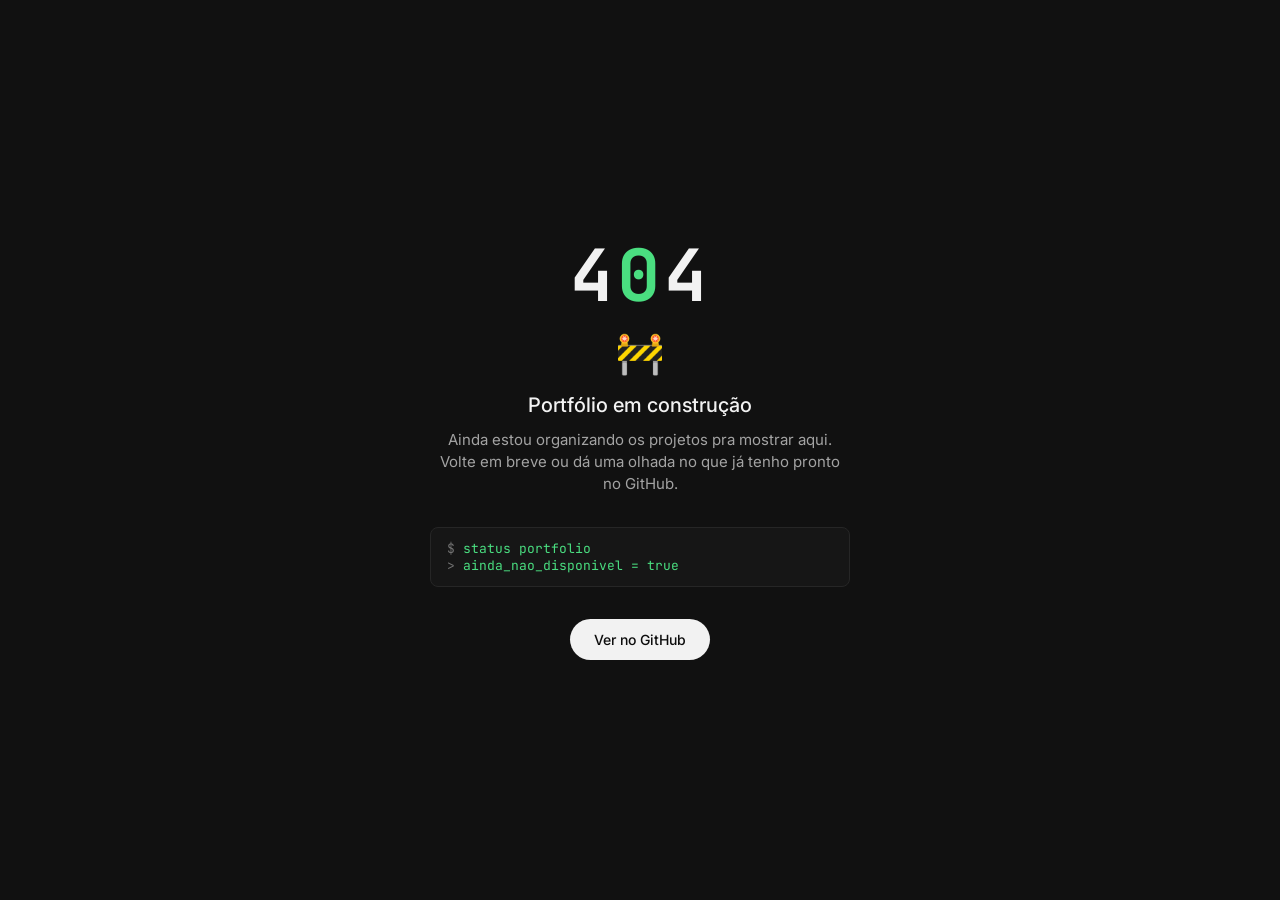
<file: src/erro.html>
<!DOCTYPE html>
<html lang="pt-br">
<head>
    <meta charset="UTF-8">
    <meta name="viewport" content="width=device-width, initial-scale=1.0">
    <meta name="description" content="Portfólio de Messias Lima ainda não está disponível.">
    <title>Em construção — Messias Lima</title>

    <link rel="preconnect" href="https://fonts.googleapis.com">
    <link rel="preconnect" href="https://fonts.gstatic.com" crossorigin>
    <link href="https://fonts.googleapis.com/css2?family=JetBrains+Mono:wght@400;500;700&family=Inter:wght@400;500&display=swap" rel="stylesheet">

    <style>
        * {
            margin: 0;
            padding: 0;
            box-sizing: border-box;
        }

        body {
            min-height: 100vh;
            display: flex;
            align-items: center;
            justify-content: center;
            background: #111111;
            font-family: "Inter", sans-serif;
            color: #f2f2f2;
            padding: 24px;
        }

        .card {
            text-align: center;
            max-width: 420px;
        }

        .code {
            font-family: "JetBrains Mono", monospace;
            font-weight: 700;
            font-size: 72px;
            letter-spacing: 4px;
            color: #f2f2f2;
            line-height: 1;
        }

        .code span {
            color: #4ade80;
        }

        .emoji {
            font-size: 40px;
            margin: 16px 0;
        }

        h1 {
            font-size: 20px;
            font-weight: 500;
            margin-bottom: 12px;
        }

        p {
            font-size: 15px;
            line-height: 22px;
            color: #a3a3a3;
            margin-bottom: 32px;
        }

        .terminal {
            font-family: "JetBrains Mono", monospace;
            font-size: 13px;
            color: #4ade80;
            background: #161616;
            border: 1px solid #262626;
            border-radius: 8px;
            padding: 12px 16px;
            text-align: left;
            margin-bottom: 32px;
        }

        .terminal .prompt {
            color: #737373;
        }

        a.button {
            display: inline-block;
            text-decoration: none;
            font-weight: 500;
            font-size: 14px;
            color: #0d0d0d;
            background: #f2f2f2;
            padding: 12px 24px;
            border-radius: 999px;
            transition: opacity 0.2s;
        }

        a.button:hover {
            opacity: 0.85;
        }
    </style>
</head>
<body>
    <div class="card">
        <div class="code">4<span>0</span>4</div>
        <div class="emoji">🚧</div>

        <h1>Portfólio em construção</h1>
        <p>
            Ainda estou organizando os projetos pra mostrar aqui.
            Volte em breve ou dá uma olhada no que já tenho pronto no GitHub.
        </p>

        <div class="terminal">
            <span class="prompt">$</span> status portfolio<br>
            <span class="prompt">></span> ainda_nao_disponivel = true
        </div>

        <a class="button" href="https://github.com/MessiasLim?tab=repositories" target="_blank" rel="noopener noreferrer">
            Ver no GitHub
        </a>
    </div>
</body>
</html>
</file>
